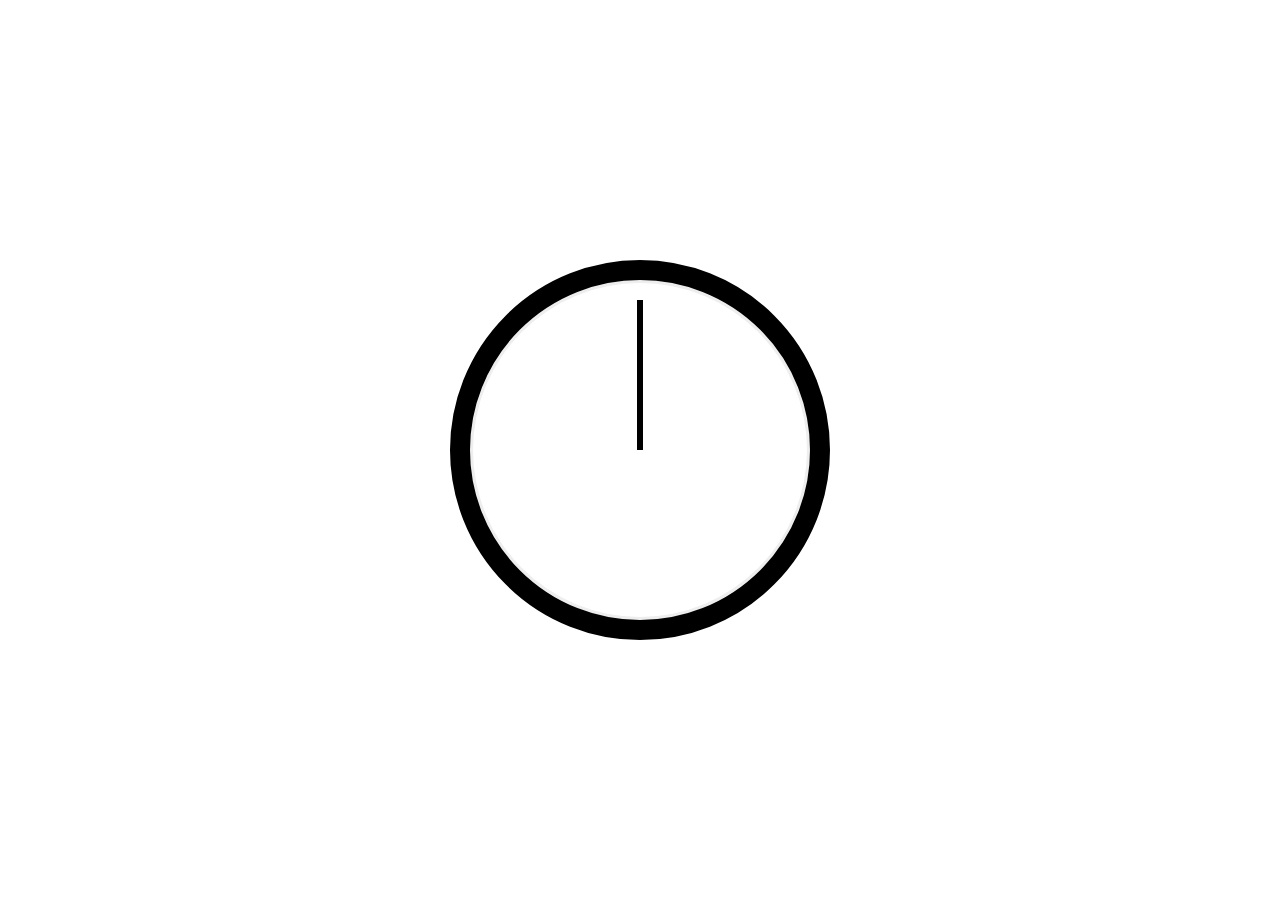
<file: index-START.html>
<!DOCTYPE html>
<html lang="en">
<head>
  <meta charset="UTF-8">
  <title>JS + CSS Clock</title>
  <link rel="stylesheet" href="style.css">
</head>
<body>


    <div class="clock">
      <div class="clock-face">
        <div class="hand hour-hand"></div>
        <div class="hand min-hand"></div>
        <div class="hand second-hand"></div>
      </div>
    </div>


  <script src="clock.js"></script>
</body>
</html>
</file>
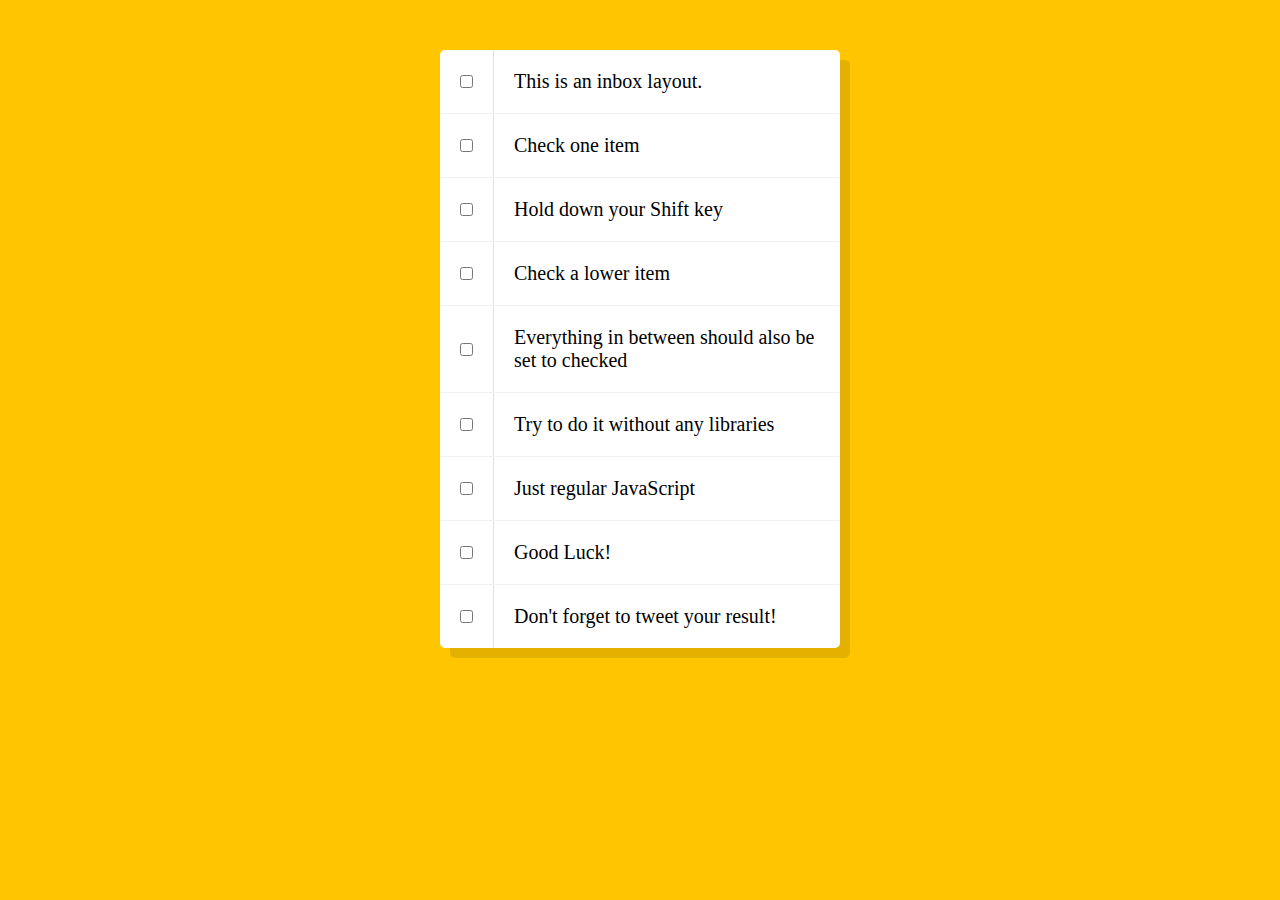
<file: Day10/index-START.html>
<!DOCTYPE html>
<html lang="en">
<head>
  <meta charset="UTF-8">
  <title>Hold Shift to Check Multiple Checkboxes</title>
</head>
<body>
  <style>

    html {
      font-family: sans-serif;
      background: #ffc600;
    }

    .inbox {
      max-width: 400px;
      margin: 50px auto;
      background: white;
      border-radius: 5px;
      box-shadow: 10px 10px 0 rgba(0,0,0,0.1);
    }

    .item {
      display: flex;
      align-items: center;
      border-bottom: 1px solid #F1F1F1;
    }

    .item:last-child {
      border-bottom: 0;
    }

    input:checked + p {
      background: #F9F9F9;
      text-decoration: line-through;
    }

    input[type="checkbox"] {
      margin: 20px;
    }

    p {
      margin: 0;
      padding: 20px;
      transition: background 0.2s;
      flex: 1;
      font-family:'helvetica neue';
      font-size: 20px;
      font-weight: 200;
      border-left: 1px solid #D1E2FF;
    }
  </style>
   <!--
   The following is a common layout you would see in an email client.

   When a user clicks a checkbox, holds Shift, and then clicks another checkbox a few rows down, all the checkboxes inbetween those two checkboxes should be checked.

  -->
  <div class="inbox">
    <div class="item">
      <input type="checkbox">
      <p>This is an inbox layout.</p>
    </div>
    <div class="item">
      <input type="checkbox">
      <p>Check one item</p>
    </div>
    <div class="item">
      <input type="checkbox">
      <p>Hold down your Shift key</p>
    </div>
    <div class="item">
      <input type="checkbox">
      <p>Check a lower item</p>
    </div>
    <div class="item">
      <input type="checkbox">
      <p>Everything in between should also be set to checked</p>
    </div>
    <div class="item">
      <input type="checkbox">
      <p>Try to do it without any libraries</p>
    </div>
    <div class="item">
      <input type="checkbox">
      <p>Just regular JavaScript</p>
    </div>
    <div class="item">
      <input type="checkbox">
      <p>Good Luck!</p>
    </div>
    <div class="item">
      <input type="checkbox">
      <p>Don't forget to tweet your result!</p>
    </div>
  </div>

<script src="index.js">
</script>
</body>
</html>
</file>
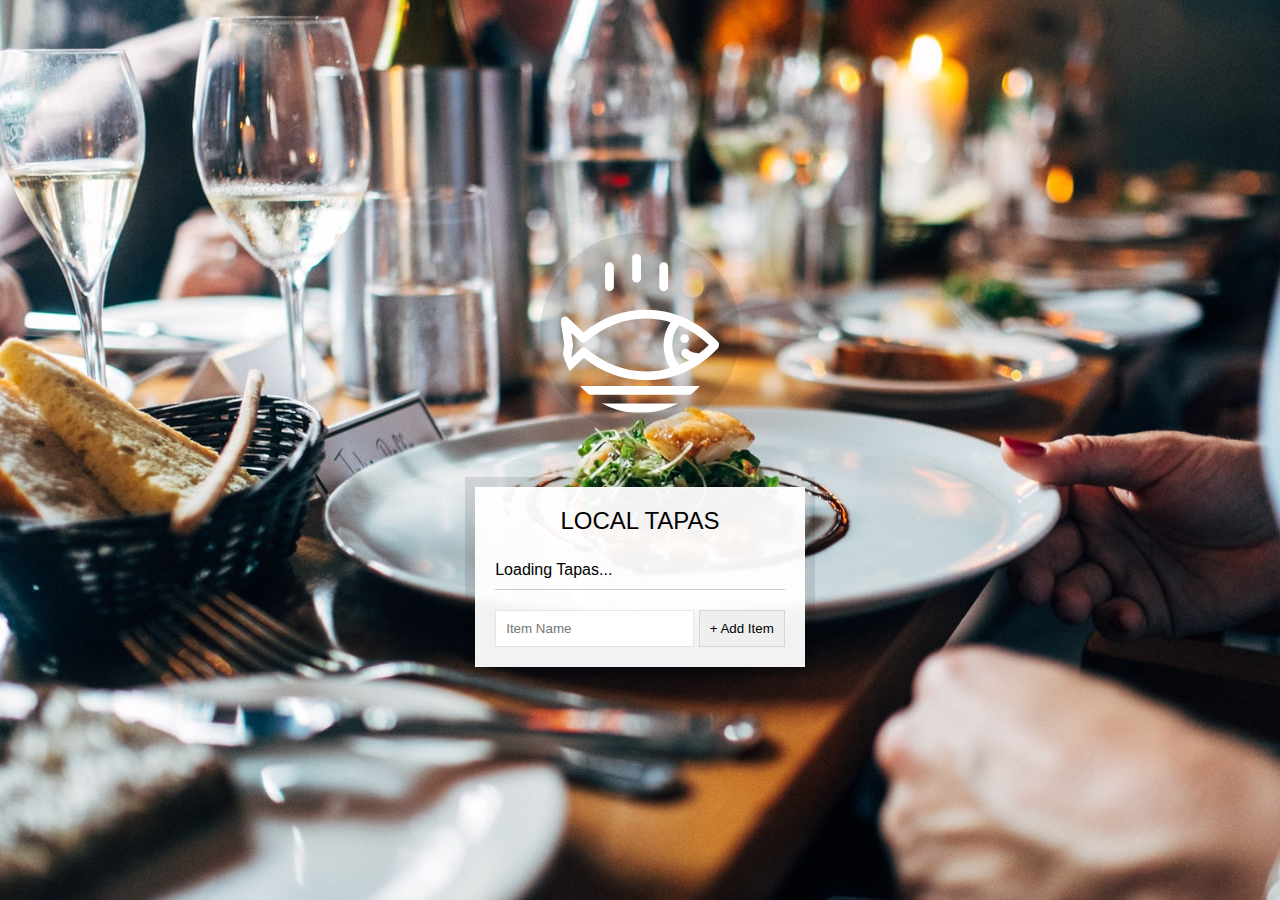
<file: Day15/index-START.html>
<!DOCTYPE html>
<html lang="en">
<head>
  <meta charset="UTF-8">
  <title>LocalStorage</title>
  <link rel="stylesheet" href="style.css">
</head>
<body>
  <!--
      Fish SVG Cred:
      https://thenounproject.com/search/?q=fish&i=589236
   -->

   <svg xmlns="http://www.w3.org/2000/svg" xmlns:xlink="http://www.w3.org/1999/xlink" version="1.1" x="0px" y="0px" viewBox="0 0 512 512" enable-background="new 0 0 512 512" xml:space="preserve"><g><path d="M495.9,425.3H16.1c-5.2,0-10.1,2.9-12.5,7.6c-2.4,4.7-2.1,10.3,0.9,14.6l39,56.4c2.6,3.8,7,6.1,11.6,6.1h401.7   c4.6,0,9-2.3,11.6-6.1l39-56.4c3-4.3,3.3-9.9,0.9-14.6C506,428.2,501.1,425.3,495.9,425.3z M449.4,481.8H62.6L43,453.6H469   L449.4,481.8z"/><path d="M158.3,122c7.8,0,14.1-6.3,14.1-14.1V43.4c0-7.8-6.3-14.1-14.1-14.1c-7.8,0-14.1,6.3-14.1,14.1v64.5   C144.2,115.7,150.5,122,158.3,122z"/><path d="M245.1,94.7c7.8,0,14.1-6.3,14.1-14.1V16.1c0-7.8-6.3-14.1-14.1-14.1C237.3,2,231,8.3,231,16.1v64.5   C231,88.4,237.3,94.7,245.1,94.7z"/><path d="M331.9,122c7.8,0,14.1-6.3,14.1-14.1V43.4c0-7.8-6.3-14.1-14.1-14.1s-14.1,6.3-14.1,14.1v64.5   C317.8,115.7,324.1,122,331.9,122z"/><path d="M9.6,385.2c5.3,2.8,11.8,1.9,16.2-2.2l50.6-47.7c56.7,46.5,126.6,71.9,198.3,71.9c0,0,0,0,0,0   c87.5,0,169.7-36.6,231.4-103.2c5-5.4,5-13.8,0-19.2c-61.8-66.5-144-103.2-231.4-103.2c-72,0-142.2,25.6-199,72.5l-50-47.1   c-4.4-4.1-10.9-5-16.2-2.2c-5.3,2.8-8.3,8.7-7.4,14.6l11.6,75L2.2,370.6C1.3,376.5,4.2,382.4,9.6,385.2z M380.9,230.8   c34.9,14.3,67.2,35.7,95.3,63.6c-10.1,10-20.8,19.2-31.9,27.5c-22.4-3.3-29.6-8.8-30.7-9.7c-4-5.7-11.8-7.7-18.1-4.4   c-6.9,3.6-9.5,12.2-5.9,19.1c1.9,3.5,7.3,10.3,22.4,16c-10.1,5.7-20.5,10.7-31.1,15.1C352.4,320.2,352.4,268.6,380.9,230.8z    M36.3,255.6l29.4,27.7c5.3,5,13.6,5.1,19.1,0.3c53.2-47.6,120.7-73.7,190-73.7c26.9,0,53.2,3.9,78.5,11.3   c-29.3,44.6-29.3,102,0,146.6c-25.3,7.4-51.6,11.3-78.5,11.3c-69,0-136.3-26-189.4-73.2c-2.7-2.4-13.4-6.3-19.1,0.3l-30.1,28.3   l5.7-40C42.2,293,36.3,255.6,36.3,255.6z"/><circle cx="398.8" cy="273.8" r="14.1"/></g></svg>

  <div class="wrapper">
    <h2>LOCAL TAPAS</h2>
    <p></p>
    <ul class="plates">
      <li>Loading Tapas...</li>
    </ul>
    <form class="add-items">
      <input type="text" name="item" placeholder="Item Name" required>
      <input type="submit" value="+ Add Item">
    </form>
  </div>

<script>
  

</script>


</body>
</html>
</file>
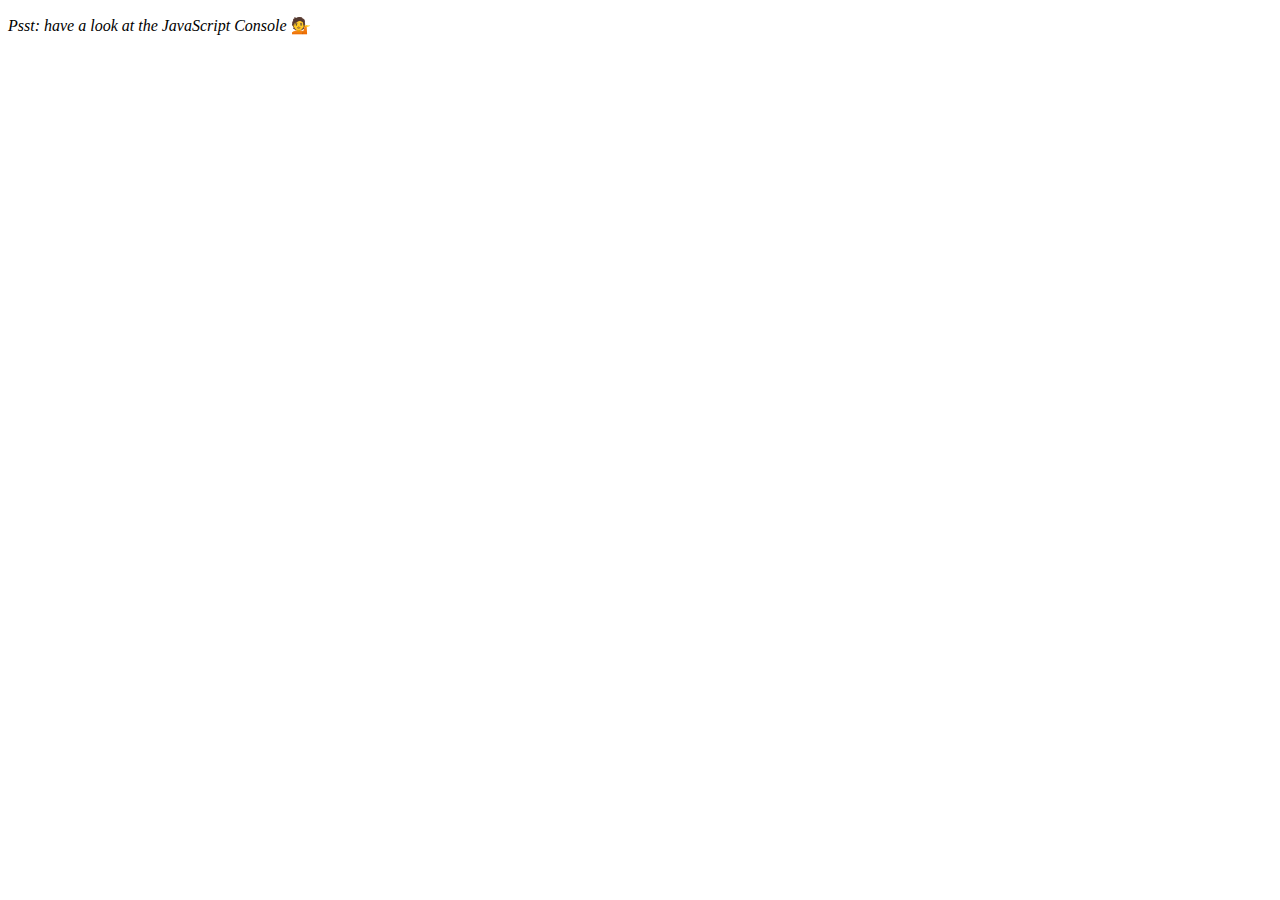
<file: Day4/index-START.html>
<!DOCTYPE html>
<html lang="en">
<head>
  <meta charset="UTF-8">
  <title>Array Cardio 💪</title>
</head>
<body>
  <p><em>Psst: have a look at the JavaScript Console</em> 💁</p>
  <script src="index.js">
     

  </script>
</body>
</html>
</file>
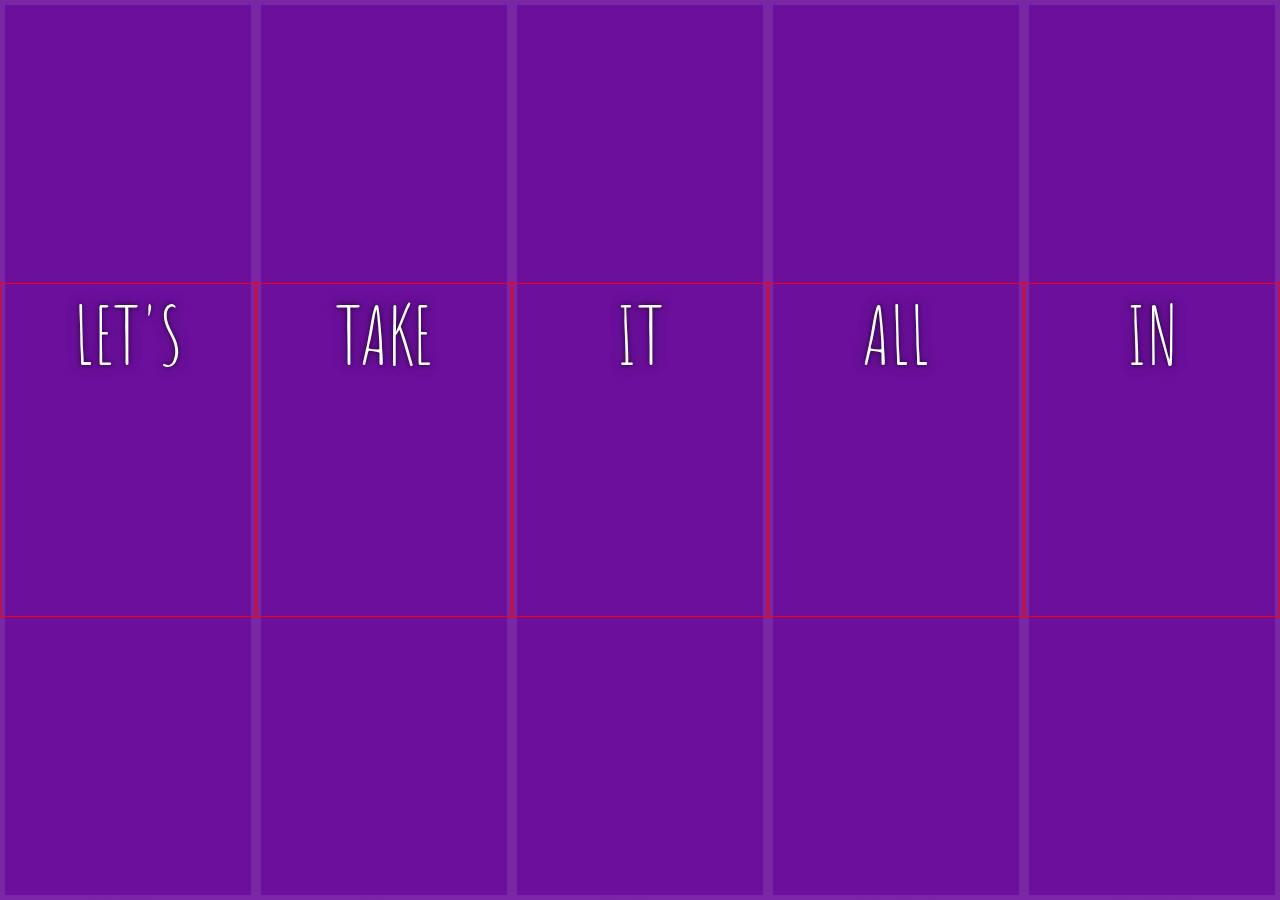
<file: Day5/index-START.html>
<!DOCTYPE html>
<html lang="en">
<head>
  <meta charset="UTF-8">
  <title>Flex Panels 💪</title>
  <link href='https://fonts.googleapis.com/css?family=Amatic+SC' rel='stylesheet' type='text/css'>
  <link rel="stylesheet" href="style.css">
</head>
<body>


  <div class="panels">
    <div class="panel panel1">
      <p>Hey</p>
      <p>Let's</p>
      <p>Dance</p>
    </div>
    <div class="panel panel2">
      <p>Give</p>
      <p>Take</p>
      <p>Receive</p>
    </div>
    <div class="panel panel3">
      <p>Experience</p>
      <p>It</p>
      <p>Today</p>
    </div>
    <div class="panel panel4">
      <p>Give</p>
      <p>All</p>
      <p>You can</p>
    </div>
    <div class="panel panel5">
      <p>Life</p>
      <p>In</p>
      <p>Motion</p>
    </div>
  </div>

  <script src="index.js">

  </script>



</body>
</html>
</file>
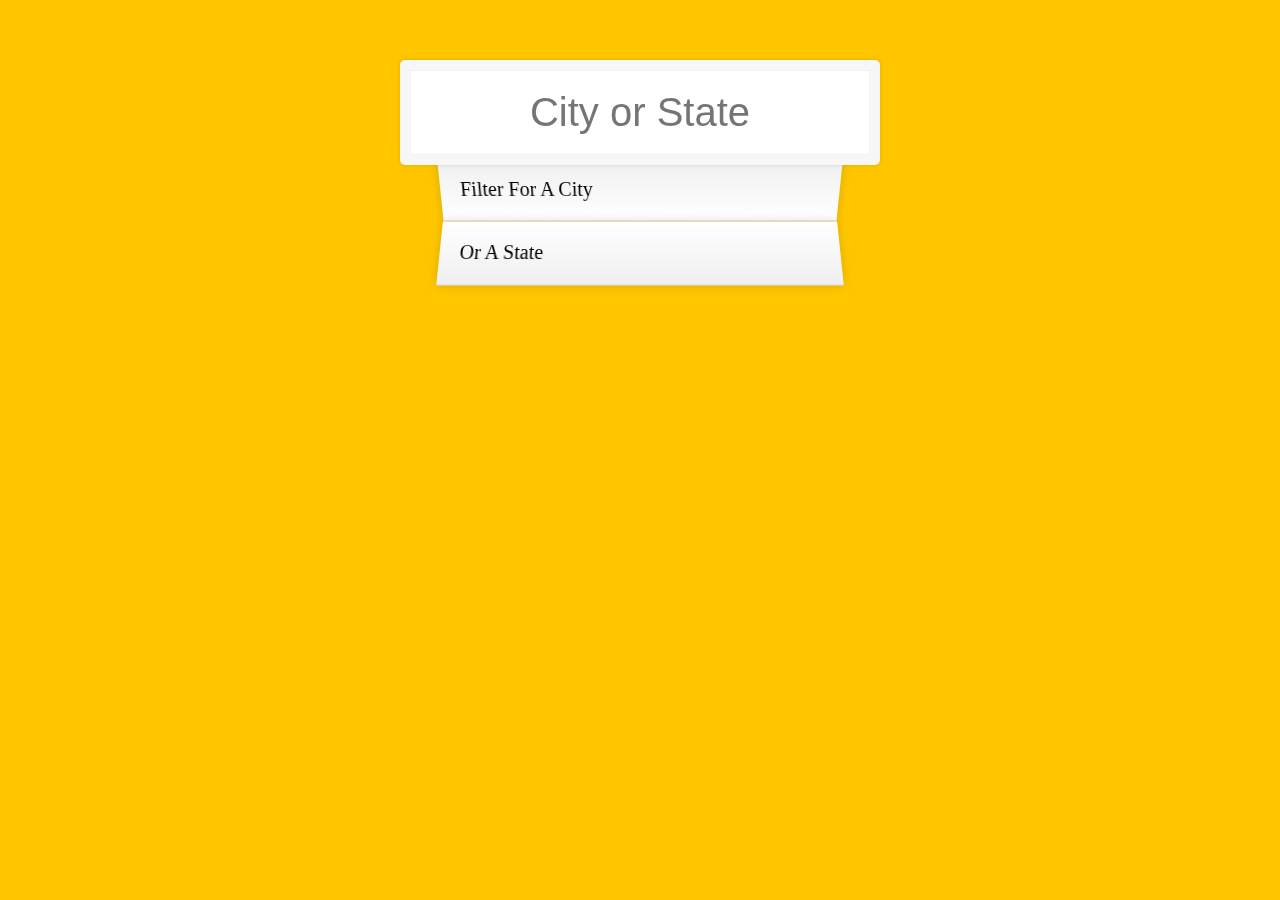
<file: Day6/index-START.html>
<!DOCTYPE html>
<html lang="en">
<head>
  <meta charset="UTF-8">
  <title>Type Ahead 👀</title>
  <link rel="stylesheet" href="style.css">
</head>
<body>

  <form class="search-form">
    <input type="text" class="search" placeholder="City or State">
    <ul class="suggestions">
      <li>Filter for a city</li>
      <li>or a state</li>
    </ul>
  </form>
<script src="index.js">


</script>
</body>
</html>
</file>
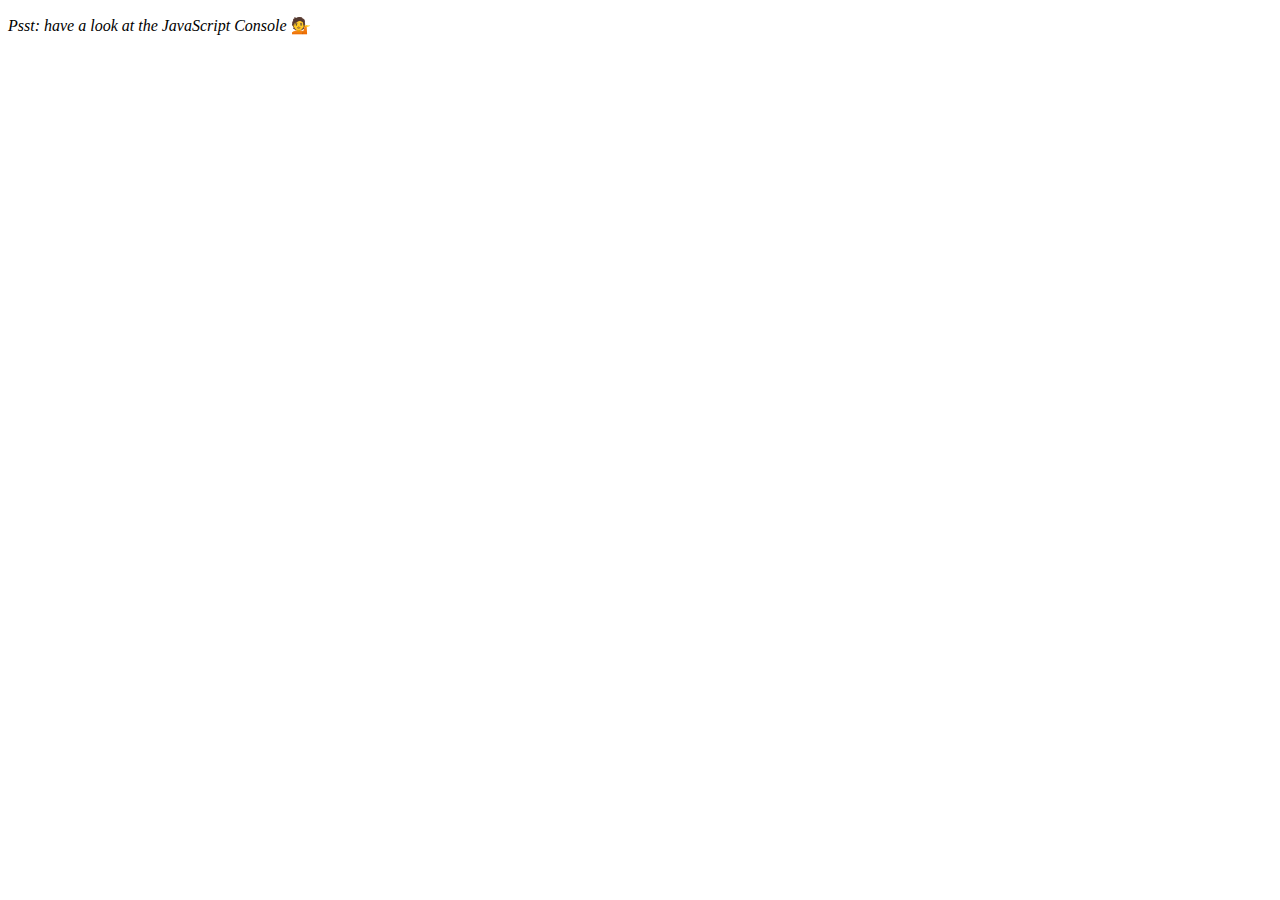
<file: Day7/index-START.html>
<!DOCTYPE html>
<html lang="en">
<head>
  <meta charset="UTF-8">
  <title>Array Cardio 💪💪</title>
</head>
<body>
  <p><em>Psst: have a look at the JavaScript Console</em> 💁</p>
  <script src="index.js">
    
  </script>
</body>
</html>
</file>
<file: style.css>
html {
    background: #fff;
    background-size: cover;
    font-family: 'helvetica neue';
    text-align: center;
    font-size: 10px;
  }

  body {
    margin: 0;
    font-size: 2rem;
    display: flex;
    flex: 1;
    min-height: 100vh;
    align-items: center;
  }

  .clock {
    width: 30rem;
    height: 30rem;
    border: 20px solid #000;
    border-radius: 50%;
    margin: 50px auto;
    position: relative;
    padding: 2rem;
    box-shadow:
      0 0 0 4px #c0c0,
      inset 0 0 0 3px #eee,
      inset 0 0 10px #c0c0,
      0 0 10px #c0c0;
  }

  .clock-face {
    position: relative;
    width: 100%;
    height: 100%;
    transform: translateY(-3px); /* account for the height of the clock hands */
  }

  .hand {
    width: 50%;
    height: 6px;
    background: #000;
    position: absolute;
    top: 50%;
    transform-origin: 100%; /*puts the pivot point of the hands of the clock to be the center*/
    transform: rotate(90deg);
    transition-timing-function: cubic-bezier(0.1, 2.7, 0.58, 1);
    transition: all 0.05s;
  }
  .hour-hand{
    background-color: #000;
  }
  .min-hand{
    background-color: #000;
  }
</file>
<file: Day15/style.css>
html {
  box-sizing: border-box;
  background: url("oh-la-la.jpeg") center no-repeat;
  background-size: cover;
  min-height: 100vh;
  display: flex;
  justify-content: center;
  align-items: center;
  text-align: center;
  font-family: Futura, "Trebuchet MS", Arial, sans-serif;
}

*,
*:before,
*:after {
  box-sizing: inherit;
}

svg {
  fill: white;
  background: rgba(0, 0, 0, 0.1);
  padding: 20px;
  border-radius: 50%;
  width: 200px;
  margin-bottom: 50px;
}

.wrapper {
  padding: 20px;
  max-width: 350px;
  background: rgba(255, 255, 255, 0.95);
  box-shadow: 0 0 0 10px rgba(0, 0, 0, 0.1);
}

h2 {
  text-align: center;
  margin: 0;
  font-weight: 200;
}

.plates {
  margin: 0;
  padding: 0;
  text-align: left;
  list-style: none;
}

.plates li {
  border-bottom: 1px solid rgba(0, 0, 0, 0.2);
  padding: 10px 0;
  font-weight: 100;
  display: flex;
}

.plates label {
  flex: 1;
  cursor: pointer;
}

.plates input {
  display: none;
}

.plates input + label:before {
  content: "⬜️";
  margin-right: 10px;
}

.plates input:checked + label:before {
  content: "🌮";
}

.add-items {
  margin-top: 20px;
}

.add-items input {
  padding: 10px;
  outline: 0;
  border: 1px solid rgba(0, 0, 0, 0.1);
}
</file>
<file: Day5/style.css>
html {
  box-sizing: border-box;
  background: #ffc600;
  font-family: "helvetica neue";
  font-size: 20px;
  font-weight: 200;
}

body {
  margin: 0;
}

*,
*:before,
*:after {
  box-sizing: inherit;
}

.panels {
  min-height: 100vh;
  overflow: hidden;
  display: flex;
}

.panel {
  background: #6b0f9c;
  box-shadow: inset 0 0 0 5px rgba(255, 255, 255, 0.1);
  color: white;
  text-align: center;
  align-items: center;
  /* Safari transitionend event.propertyName === flex */
  /* Chrome + FF transitionend event.propertyName === flex-grow */
  transition: font-size 0.7s cubic-bezier(0.61, -0.19, 0.7, -0.11),
    flex 0.7s cubic-bezier(0.61, -0.19, 0.7, -0.11), background 0.2s;
  font-size: 20px;
  background-size: cover;
  background-position: center;
  flex: 1;
  display: flex;
  justify-content: center;
  align-items: center;
  flex-direction: column;
  cursor: pointer;
}

.panel1 {
  background-image: url("https://source.unsplash.com/gYl-UtwNg_I/1500x1500");
}
.panel2 {
  background-image: url("https://source.unsplash.com/rFKUFzjPYiQ/1500x1500");
}
.panel3 {
  background-image: url("https://images.unsplash.com/photo-1465188162913-8fb5709d6d57?ixlib=rb-0.3.5&q=80&fm=jpg&crop=faces&cs=tinysrgb&w=1500&h=1500&fit=crop&s=967e8a713a4e395260793fc8c802901d");
}
.panel4 {
  background-image: url("https://source.unsplash.com/ITjiVXcwVng/1500x1500");
}
.panel5 {
  background-image: url("https://source.unsplash.com/3MNzGlQM7qs/1500x1500");
}

/* Flex Children */
.panel > * {
  margin: 0;
  width: 100%;
  transition: transform 0.5s;
  border:  1px solid red;
  flex: 1 0 auto;
  justify-content: center;
  align-items: center;
}
.panel > *:first-child{transform: translateY(-100%);}
.panel.open-active > *:first-child{transform: translateY(0);}
.panel > *:last-child{transform: translateY(100%);}
.panel.panel.open-active > *:last-child{transform: translateY(0);}

.panel p {
  text-transform: uppercase;
  font-family: "Amatic SC", cursive;
  text-shadow: 0 0 4px rgba(0, 0, 0, 0.72), 0 0 14px rgba(0, 0, 0, 0.45);
  font-size: 2em;
}

.panel p:nth-child(2) {
  font-size: 4em;
}

.panel.open {
  font-size: 40px;
  flex: 5; 
  /* when it has a class of open, it should take 5times the flex size of 1 as it was given earlier thereby taking up more size on the screen */
}
</file>
<file: Day6/style.css>
html {
  box-sizing: border-box;
  background: #ffc600;
  font-family: 'helvetica neue';
  font-size: 20px;
  font-weight: 200;
}

*, *:before, *:after {
  box-sizing: inherit;
}

input {
  width: 100%;
  padding: 20px;
}

.search-form {
  max-width: 400px;
  margin: 50px auto;
}

input.search {
  margin: 0;
  text-align: center;
  outline: 0;
  border: 10px solid #F7F7F7;
  width: 120%;
  left: -10%;
  position: relative;
  top: 10px;
  z-index: 2;
  border-radius: 5px;
  font-size: 40px;
  box-shadow: 0 0 5px rgba(0, 0, 0, 0.12), inset 0 0 2px rgba(0, 0, 0, 0.19);
}

.suggestions {
  margin: 0;
  padding: 0;
  position: relative;
  /*perspective: 20px;*/
}

.suggestions li {
  background: white;
  list-style: none;
  border-bottom: 1px solid #D8D8D8;
  box-shadow: 0 0 10px rgba(0, 0, 0, 0.14);
  margin: 0;
  padding: 20px;
  transition: background 0.2s;
  display: flex;
  justify-content: space-between;
  text-transform: capitalize;
}

.suggestions li:nth-child(even) {
  transform: perspective(100px) rotateX(3deg) translateY(2px) scale(1.001);
  background: linear-gradient(to bottom,  #ffffff 0%,#EFEFEF 100%);
}

.suggestions li:nth-child(odd) {
  transform: perspective(100px) rotateX(-3deg) translateY(3px);
  background: linear-gradient(to top,  #ffffff 0%,#EFEFEF 100%);
}

span.population {
  font-size: 15px;
}

.hl {
  background: #ffc600;
}
</file>
